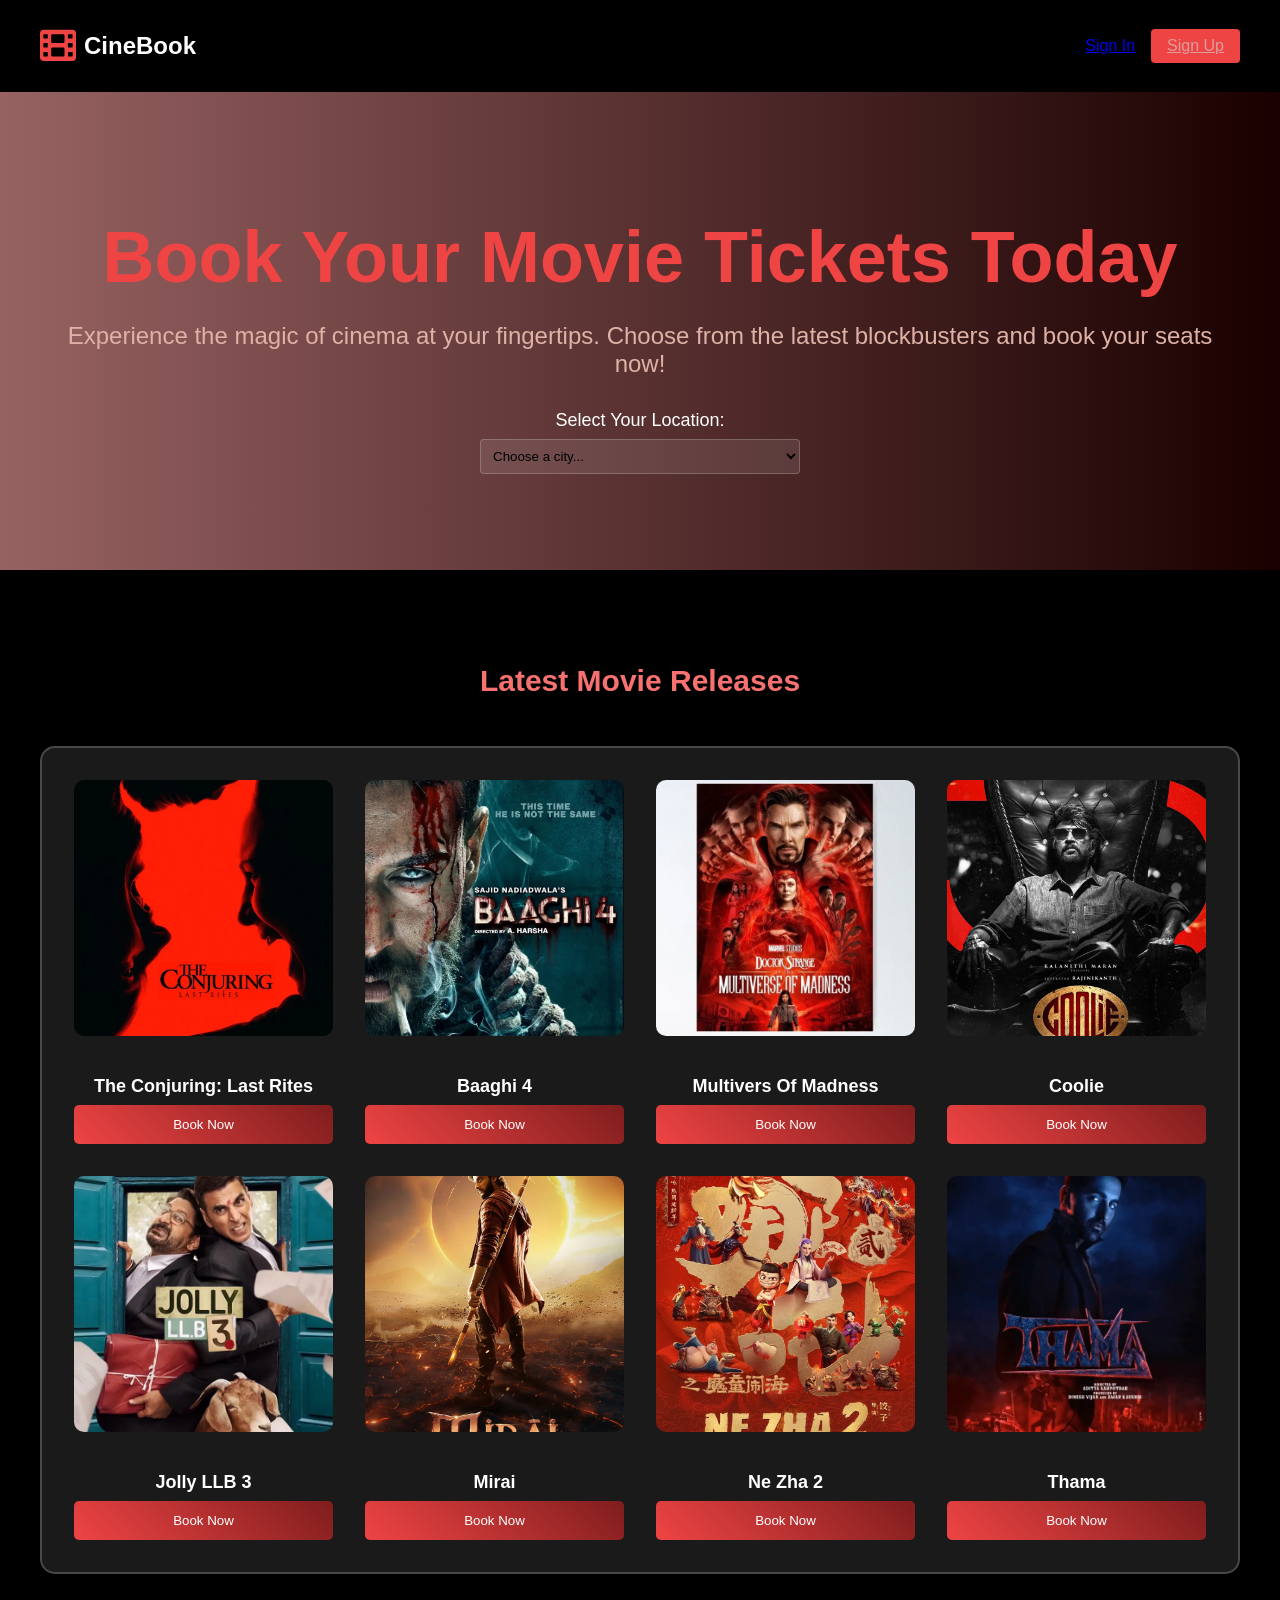
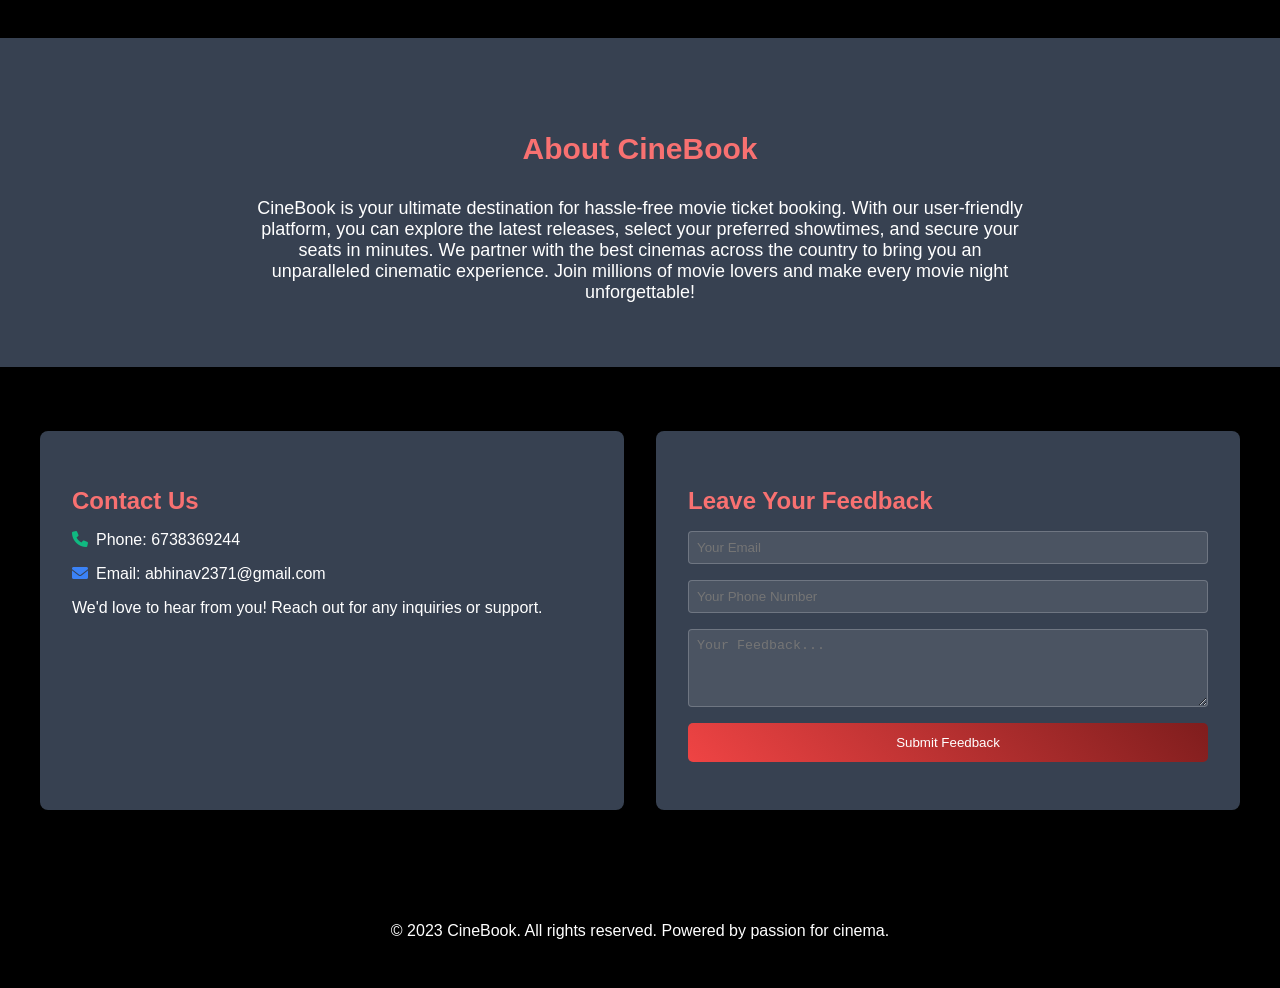
<file: front_end/index.html>
<SKIPPED_HTML_EDIT_MODE></SKIPPED_HTML_EDIT_MODE>
<think>
</think>

<!DOCTYPE html>
<html lang="en">
<head>
    <meta charset="UTF-8">
    <meta name="viewport" content="width=device-width, initial-scale=1.0">
    <title>CineBook - Online Movie Ticket Booking</title>
    <link rel="stylesheet" href="https://cdnjs.cloudflare.com/ajax/libs/font-awesome/6.0.0/css/all.min.css">
    <link rel="stylesheet" href="style1.css">
</head>
<body>
    <!-- Header -->
    <header>
        <div class="container header-container">
            <div class="logo">
                <i class="fas fa-film"></i>
                <h1>CineBook</h1>
            </div>
            <nav>
                <a href="login.html" class="btn-link">Sign In</a>
                <a href="signup.html" class="btn-signup">Sign Up</a>
                
            </nav>
        </div>
    </header>

    <!-- Hero Section -->
    <section class="hero-section">
        <div class="container">
            <h2>Book Your Movie Tickets Today</h2>
            <p>Experience the magic of cinema at your fingertips. Choose from the latest blockbusters and book your seats now!</p>
            <div class="location-selector">
                <label for="location">Select Your Location:</label>
                <select id="location">
                    <option value="City">Choose a city...</option>
                    <option value="varanasi">Varanasi</option>
                    <option value="kanpur">Kanpur</option>
                    <option value="patna">Patna</option>
                    <option value="chennai">Chennai</option>
                    <option value="jaipur">Jaipur</option>
                    <option value="gangtok">Gangtok</option>
                </select>
            </div>
        </div>
    </section>

    <!-- Movies Section -->
    <section class="movies-section">
        <div class="container">
            <h3>Latest Movie Releases</h3>
            <div class="movie-grid">
                <div class="movie-card">
                    <img src="TheConjuring.webp" alt="Dark and eerie poster of The Conjuring: Last Rites featuring a shadowy demonic figure emerging from darkness in a haunted house setting with intense supernatural horror elements, high contrast black and gray tones" class="poster-img" >
                    <h4>The Conjuring: Last Rites</h4>
                    <button class="btn-book">Book Now</button>
                </div>
                <div class="movie-card">
                    <img src="Baaghi4.webp" alt="Action-packed poster of Baaghi 4 showing Tiger Shroff in intense combat pose with explosive choreography, blue and red color scheme, urban backdrop with helicopters and fight scenes" class="poster-img" >
                    <h4>Baaghi 4</h4>
                    <button class="btn-book">Book Now</button>
                </div>
                <div class="movie-card">
                    <img src="Multiverse_of_Madness.webp" alt="Vibrant and dynamic poster of Multivers of Madness depicting the superhero swinging through a futuristic New York City skyline at dawn, with red, blue, and gold colors, comic book style artwork" class="poster-img">
                    <h4>Multivers Of Madness</h4>
                    <button class="btn-book">Book Now</button>
                </div>
                <div class="movie-card">
                    <img src="coolie.webp" alt="Epic poster of Coolie starring Rajinikanth as a heroic laborer in a rugged setting with a tiger motif, earthy browns and blues, showcasing strength and action in rural India" class="poster-img">
                    <h4>Coolie</h4>
                    <button class="btn-book">Book Now</button>
                </div>
                <div class="movie-card">
                    <img src="Jolly-LLB-3.webp" alt="Jolly LLB 3 is an upcoming Indian Hindi-language black comedy legal drama film written and directed by Subhash Kapoor. It is the third installment in the Jolly LLB series and sequel to Jolly LLB 2. The film stars Akshay Kumar, Arshad Warsi and Saurabh Shukla, with Amrita Rao, Huma Qureshi, Boman Irani and Annu Kapoor, all reprising their roles from the first and second film." class="poster-img">
                    <h4>Jolly LLB 3</h4>
                    <button class="btn-book">Book Now</button>
                </div>
                <div class="movie-card">
                    <img src="mirai-poster.webp" alt="A warrior is tasked with the protection nine sacred scriptures that can turn any mortal into a deity." class="poster-img">
                    <h4>Mirai</h4>
                    <button class="btn-book">Book Now</button>
                </div>
                <div class="movie-card">
                    <img src="Ne_Zha_2.webp" alt="After a great catastrophe, the souls of Nezha and Aobing are saved, but their bodies face ruin. To give them new life, Taiyi Zhenren turns to the mystical seven-colored lotus in a daring bid to rebuild them and change their fate." class="poster-img">
                    <h4>Ne Zha 2</h4>
                    <button class="btn-book">Book Now</button>
                </div>
                <div class="movie-card">
                    <img src="Thama.webp" alt="This universe needed a love story. Unfortunately, it's a bloody one." class="poster-img">
                    <h4>Thama</h4>
                    <button class="btn-book">Book Now</button>
                </div>
            </div>
        </div>
    </section>

    <!-- About Section -->
    <section class="about-section">
        <div class="container">
            <h3>About CineBook</h3>
            <p>CineBook is your ultimate destination for hassle-free movie ticket booking. With our user-friendly platform, you can explore the latest releases, select your preferred showtimes, and secure your seats in minutes. We partner with the best cinemas across the country to bring you an unparalleled cinematic experience. Join millions of movie lovers and make every movie night unforgettable!</p>
        </div>
    </section>

    <!-- Contact and Feedback Section -->
    <section class="contact-feedback-section">
        <div class="container">
            <div class="contact-feedback-grid">
                <div class="contact-card">
                    <h3>Contact Us</h3>
                    <p><i class="fas fa-phone" style="color: #10b981; margin-right: 8px;"></i>Phone: 6738369244</p>
                    <p><i class="fas fa-envelope" style="color: #3b82f6; margin-right: 8px;"></i>Email: abhinav2371@gmail.com</p>
                    <p>We'd love to hear from you! Reach out for any inquiries or support.</p>
                </div>
                <div class="feedback-card">
                    <h3>Leave Your Feedback</h3>
                    <form id="feedbackForm" class="feedback-form">
                        <input type="email" placeholder="Your Email" required>
                        <input type="tel" placeholder="Your Phone Number" required>
                        <textarea placeholder="Your Feedback..." rows="4" required></textarea>
                        <button type="submit" class="btn-book btn-submit">Submit Feedback</button>
                    </form>
                </div>
            </div>
        </div>
    </section>

    <!-- Footer -->
    <footer>
        <div class="container">
            <p>&copy; 2023 CineBook. All rights reserved. Powered by passion for cinema.</p>
        </div>
    </footer>

    <!-- Sign In Modal -->
    <div id="signinModal" class="modal">
        <div class="form-container">
            <h2>Sign In</h2>
            <form id="signinForm" class="signin-form">
                <input type="email" placeholder="Email" required>
                <input type="password" placeholder="Password" required>
                <button type="submit" class="btn-book">Sign In</button>
            </form>
            <button onclick="closeModal()" class="close-btn">&times;</button>
        </div>
    </div>

    <!-- Sign Up Modal -->
    <div id="signupModal" class="modal">
        <div class="form-container">
            <h2>Sign Up</h2>
            <form id="signupForm" class="signup-form">
                <input type="text" placeholder="Full Name" required>
                <input type="email" placeholder="Email" required>
                <input type="password" placeholder="Password" required>
                <input type="password" placeholder="Confirm Password" required>
                <button type="submit" class="btn-book">Sign Up</button>
            </form>
            <button onclick="closeModal()" class="close-btn">&times;</button>
        </div>
    </div>

    <script>
        function showModal(type) {
            const modal = document.getElementById(type + 'Modal');
            modal.classList.add('show');
        }

        function closeModal() {
            const modals = document.querySelectorAll('.modal');
            modals.forEach(modal => modal.classList.remove('show'));
        }

        document.getElementById('signinForm').addEventListener('submit', (e) => {
            e.preventDefault();
            alert('Signed in successfully!');
            closeModal();
        });

        document.getElementById('signupForm').addEventListener('submit', (e) => {
            e.preventDefault();
            alert('Account created successfully!');
            closeModal();
        });

        document.getElementById('feedbackForm').addEventListener('submit', (e) => {
            e.preventDefault();
            alert('Thank you for your feedback!');
            e.target.reset();
        });

        window.onclick = function(event) {
            if (event.target.classList.contains('modal')) {
                closeModal();
            }
        };
    </script>
    <script src="script.js"></script>
</body>
</html>
</content>
</create_file>
</file>
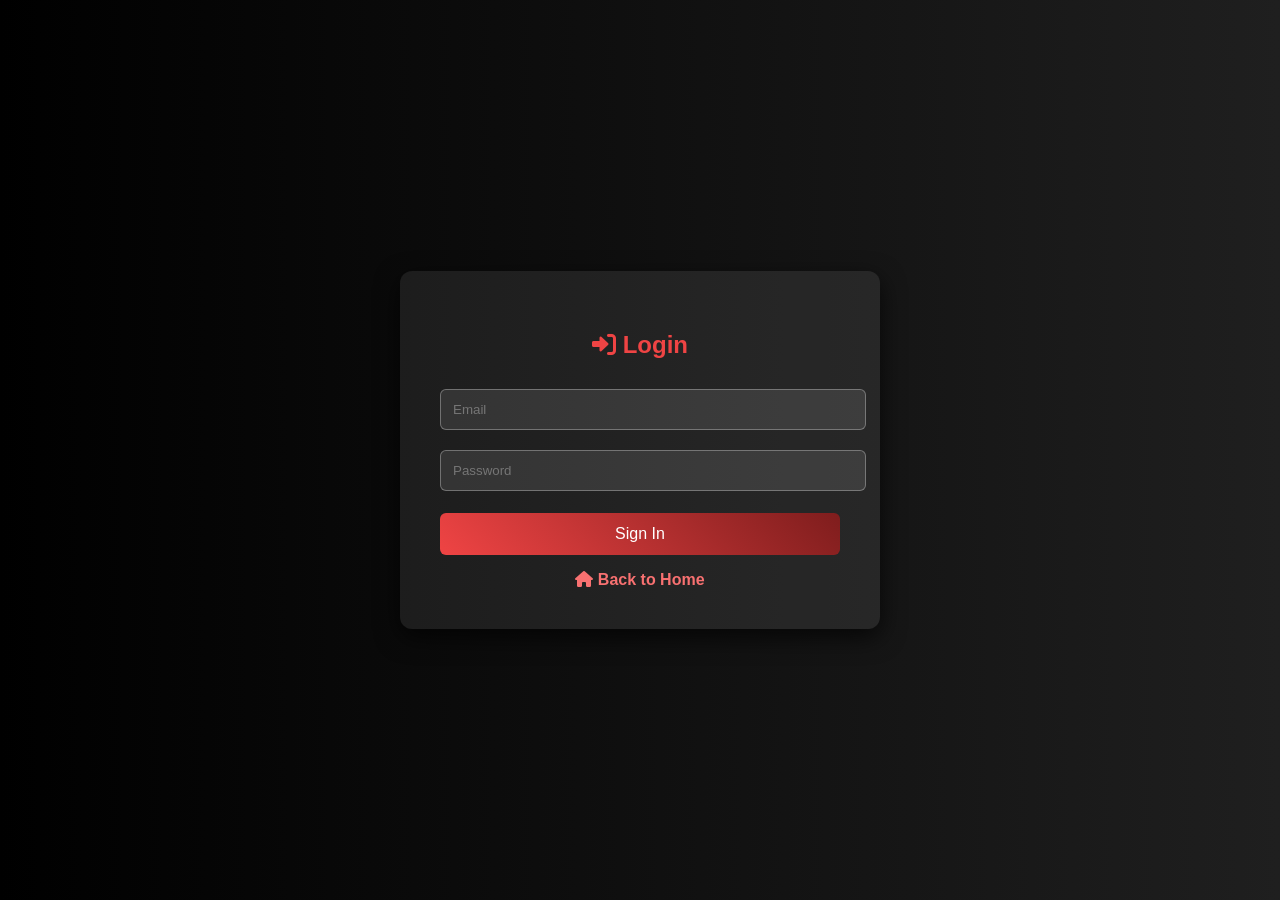
<file: backend/login.html>
<!DOCTYPE html>
<html lang="en">
<head>
  <meta charset="UTF-8">
  <meta name="viewport" content="width=device-width, initial-scale=1.0">
  <title>CineBook - Login</title>
  <link rel="stylesheet" href="https://cdnjs.cloudflare.com/ajax/libs/font-awesome/6.0.0/css/all.min.css">
  <style>
    body {
      margin: 0;
      padding: 0;
      background: linear-gradient(to right, #000000, #1f1f1f);
      font-family: 'Arial', sans-serif;
      color: #fff;
      display: flex;
      justify-content: center;
      align-items: center;
      min-height: 100vh;
    }
    
    .form-container {
      background: rgba(255,255,255,0.08);
      padding: 40px;
      border-radius: 12px;
      width: 100%;
      max-width: 400px;
      text-align: center;
      box-shadow: 0 8px 25px rgba(0,0,0,0.7);
      animation: fadeIn 1s ease-out;
    }
    .form-container h2 {
      color: #ef4444;
      margin-bottom: 20px;
    }
    input {
      width: 100%;
      padding: 12px;
      margin: 10px 0;
      border-radius: 6px;
      border: 1px solid rgba(255,255,255,0.3);
      background: rgba(255,255,255,0.1);
      color: #fff;
      transition: border 0.3s;
    }
    input:focus {
      border-color: #ef4444;
      outline: none;
    }
    .btn {
      background: linear-gradient(45deg, #ef4444, #7f1d1d);
      border: none;
      padding: 12px;
      color: #fff;
      font-size: 16px;
      border-radius: 6px;
      cursor: pointer;
      width: 100%;
      margin-top: 12px;
      transition: transform 0.3s ease;
    }
    .btn:hover {
      transform: scale(1.05);
    }
    .back-home {
      display: inline-block;
      margin-top: 16px;
      color: #f87171;
      text-decoration: none;
      font-weight: bold;
      transition: color 0.3s;
    }
    .back-home:hover {
      color: #fff;
    }

    @keyframes fadeIn {
      from { opacity: 0; transform: translateY(-20px); }
      to { opacity: 1; transform: translateY(0); }
    }
  </style>
</head>
<body>
  <div class="form-container">
    <h2><i class="fas fa-sign-in-alt"></i> Login</h2>
    <form id="signinForm">
      <input type="email" placeholder="Email" required>
      <input type="password" placeholder="Password" required>
      <button type="submit" class="btn">Sign In</button>
    </form>
    <a href="index.html" class="back-home"><i class="fas fa-home"></i> Back to Home</a>
  </div>

  <script>
    document.getElementById('signinForm').addEventListener('submit', (e) => {
      e.preventDefault();
      alert('Login in successfully!');
      // Example redirect after login:
      window.location.href = "index.html"; 
    });
  </script>
</body>
</html>
</file>
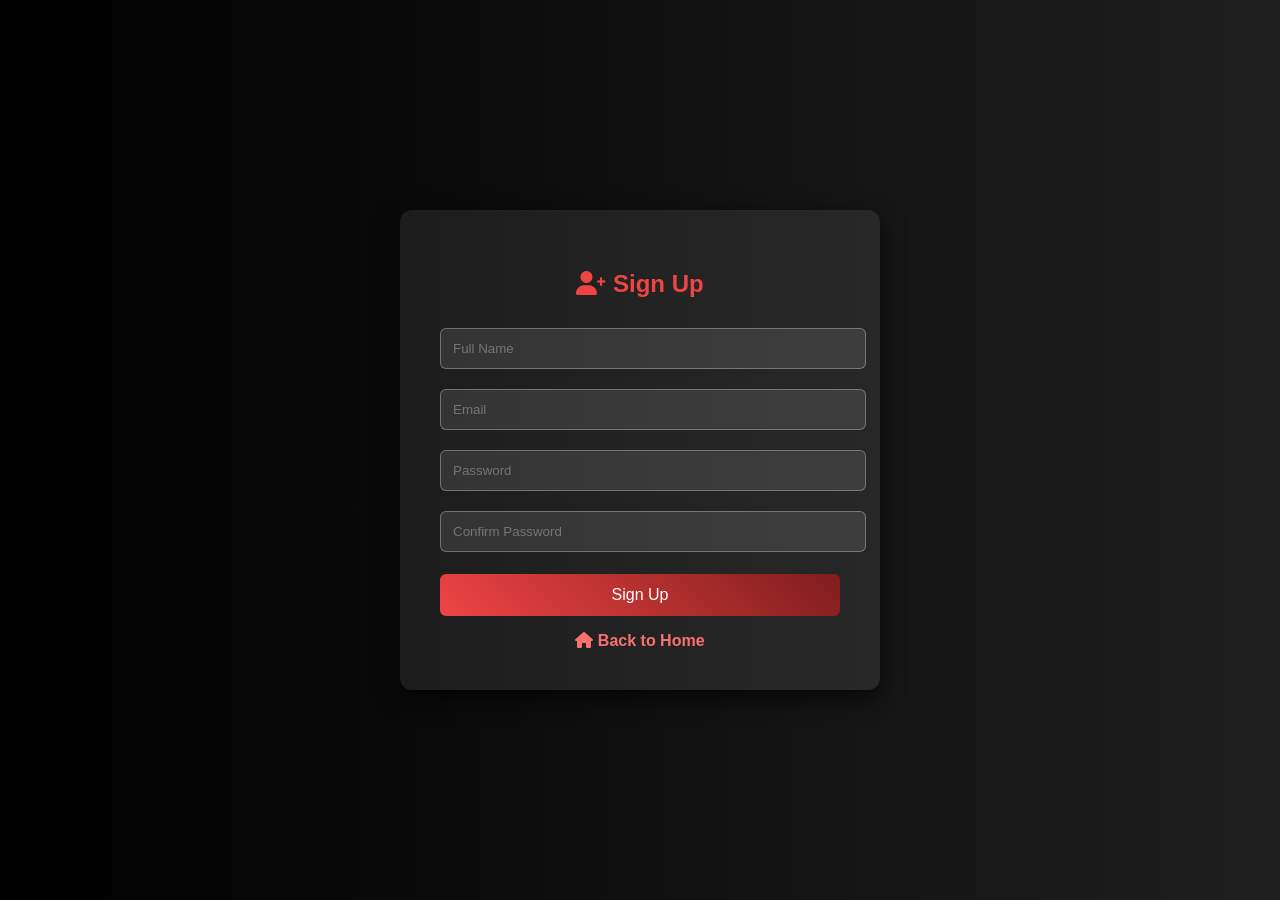
<file: backend/signup.html>
<!DOCTYPE html>
<html lang="en">
<head>
  <meta charset="UTF-8">
  <meta name="viewport" content="width=device-width, initial-scale=1.0">
  <title>CineBook - Sign Up</title>
  <link rel="stylesheet" href="https://cdnjs.cloudflare.com/ajax/libs/font-awesome/6.0.0/css/all.min.css">
  <style>
    body {
      margin: 0;
      padding: 0;
      background: linear-gradient(to right, #000000, #1f1f1f);
      font-family: 'Arial', sans-serif;
      color: #fff;
      display: flex;
      justify-content: center;
      align-items: center;
      min-height: 100vh;
    }
    .form-container {
      background: rgba(255,255,255,0.08);
      padding: 40px;
      border-radius: 12px;
      width: 100%;
      max-width: 400px;
      text-align: center;
      box-shadow: 0 8px 25px rgba(0,0,0,0.7);
      animation: fadeIn 1s ease-out;
    }
    .form-container h2 {
      color: #ef4444;
      margin-bottom: 20px;
    }
    input {
      width: 100%;
      padding: 12px;
      margin: 10px 0;
      border-radius: 6px;
      border: 1px solid rgba(255,255,255,0.3);
      background: rgba(255,255,255,0.1);
      color: #fff;
      transition: border 0.3s;
    }
    input:focus {
      border-color: #ef4444;
      outline: none;
    }
    .btn {
      background: linear-gradient(45deg, #ef4444, #7f1d1d);
      border: none;
      padding: 12px;
      color: #fff;
      font-size: 16px;
      border-radius: 6px;
      cursor: pointer;
      width: 100%;
      margin-top: 12px;
      transition: transform 0.3s ease;
    }
    .btn:hover {
      transform: scale(1.05);
    }
    .back-home {
      display: inline-block;
      margin-top: 16px;
      color: #f87171;
      text-decoration: none;
      font-weight: bold;
      transition: color 0.3s;
    }
    .back-home:hover {
      color: #fff;
    }
    @keyframes fadeIn {
      from { opacity: 0; transform: translateY(-20px); }
      to { opacity: 1; transform: translateY(0); }
    }
  </style>
</head>
<body>
  <div class="form-container">
    <h2><i class="fas fa-user-plus"></i> Sign Up</h2>
    <form id="signupForm">
      <input type="text" placeholder="Full Name" required>
      <input type="email" placeholder="Email" required>
      <input type="password" placeholder="Password" required>
      <input type="password" placeholder="Confirm Password" required>
      <button type="submit" class="btn">Sign Up</button>
    </form>
    <a href="index.html" class="back-home"><i class="fas fa-home"></i> Back to Home</a>
  </div>

  <script>
    document.getElementById('signupForm').addEventListener('submit', (e) => {
      e.preventDefault();
      alert('Account created successfully!');
      // Example redirect after signup
      window.location.href = "index.html";
    });
  </script>
</body>
</html>
</file>
<file: front_end/style1.css>
/* Smooth transitions for movie posters */
.poster-img {
    width: 100%;
    height: 256px;
    object-fit: cover;
    border-radius: 10px;
    transition: transform 0.4s ease, box-shadow 0.4s ease; /* Added smooth transition */
    margin-bottom: 16px;
    cursor: pointer;
}

/* Hover effect */
.poster-img:hover {
    transform: scale(1.1) translateY(-8px); /* Slightly bigger & lifted */
    box-shadow: 0 12px 25px rgba(0, 0, 0, 0.6); /* Glow effect */
}

/* Animate Book Now button when hovered */
.btn-book {
    background: linear-gradient(45deg, #ef4444, #7f1d1d);
    border: none;
    color: white;
    padding: 12px;
    border-radius: 5px;
    cursor: pointer;
    width: 100%;
    transition: transform 0.3s ease, background 0.3s ease;
}

.btn-book:hover {
    transform: scale(1.05); /* Button grows slightly */
    background: linear-gradient(45deg, #7f1d1d, #ef4444);
}
body {
            margin: 0;
            padding: 0;
            background-color: #000;
            color: #fff;
            font-family: 'Arial', sans-serif;
            min-height: 100vh;
        }

        .container {
            max-width: 1200px;
            margin: 0 auto;
            padding: 0 20px;
        }

        /* Header */
        header {
            background-color: #000;
            padding: 16px 0;
            box-shadow: 0 2px 4px rgba(0,0,0,0.5);
        }

        header .header-container {
            display: flex;
            justify-content: space-between;
            align-items: center;
        }

        .logo {
            display: flex;
            align-items: center;
            gap: 8px;
        }

        .logo i {
            font-size: 36px;
            color: #ef4444;
        }

        .logo h1 {
            font-size: 24px;
            font-weight: bold;
        }

        nav {
            display: flex;
            gap: 16px;
            align-items: center;
        }

        nav button {
            background: transparent;
            border: none;
            color: #fff;
            cursor: pointer;
            padding: 8px 16px;
            border-radius: 4px;
            transition: color 0.3s;
        }

        nav button:hover {
            color: #ef4444;
        }

        .btn-signup {
            background-color: #ef4444;
            color: rgb(219, 158, 158);
            padding: 8px 16px;
            border-radius: 4px;
        }

        .btn-signup:hover {
            background-color: #dc2626;
        }

        /* Hero Section */
        .hero-section {
            padding: 64px 0;
            text-align: center;
            position: relative;
            background: linear-gradient(to right, rgba(189, 122, 122, 0.8), rgba(255,0,0,0.1));
            overflow: hidden;
        }

        .hero-section::before {
            content: '';
            position: absolute;
            top: 0;
            left: 0;
            width: 100%;
            height: 100%;
            background-image: url('https://placehold.co/1920x1080/000000/ffffff?text=Cinema+Lights');
            background-size: cover;
            background-position: center;
            opacity: 0.2;
            z-index: -1;
        }

        .hero-section h2 {
            font-size: 48px;
            font-weight: bold;
            color: #ef4444;
            margin-bottom: 16px;
            animation: slideIn 1s ease-out;
        }

        .hero-section p {
            font-size: 24px;
            color: #deb2a6;
            margin-bottom: 32px;
        }

        .location-selector {
            margin-bottom: 32px;
        }

        .location-selector label {
            font-size: 18px;
            display: block;
            margin-bottom: 8px;
        }

        .location-selector select {
            width: 100%;
            max-width: 320px;
            margin: 0 auto;
            display: block;
            padding: 8px;
            border-radius: 4px;
            background: rgba(255,255,255,0.1);
            border: 1px solid rgba(255,255,255,0.2);
            color: #000000;
        }

        .location-selector select:focus {
            outline: none;
            border-color: #ef4444;
        }

        /* Movies Section */
        .movies-section {
            padding: 64px 0;
        }

        .movies-section h3 {
            font-size: 30px;
            font-weight: bold;
            text-align: center;
            margin-bottom: 48px;
            color: #f87171;
        }

        .movie-grid {
            display: grid;
            grid-template-columns: 1fr;
            gap: 32px;
            background: rgba(255, 255, 255, 0.1);
            border: 2px solid rgba(255, 255, 255, 0.2);
            border-radius: 15px;
            padding: 32px;
            backdrop-filter: blur(10px);
            box-shadow: 0 8px 32px rgba(0, 0, 0, 0.5);
        }

        .movie-card {
            text-align: center;
        }

        .poster-img {
            width: 100%;
            height: 256px;
            object-fit: cover;
            border-radius: 10px;
            transition: transform 0.3s ease;
            margin-bottom: 16px;
        }

        .poster-img:hover {
            transform: scale(1.05);
        }

        .movie-card h4 {
            font-size: 18px;
            font-weight: 600;
            margin-bottom: 8px;
        }

        .btn-book {
            background: linear-gradient(45deg, #ef4444, #7f1d1d);
            border: none;
            color: white;
            padding: 12px;
            border-radius: 5px;
            cursor: pointer;
            width: 100%;
            transition: background 0.3s ease;
        }

        .btn-book:hover {
            background: linear-gradient(45deg, #7f1d1d, #ef4444);
        }

        /* About Section */
        .about-section {
            padding: 64px 0;
            background-color: #374151;
            text-align: center;
        }

        .about-section h3 {
            font-size: 30px;
            font-weight: bold;
            margin-bottom: 32px;
            color: #f87171;
        }

        .about-section p {
            font-size: 18px;
            max-width: 768px;
            margin: 0 auto;
        }

        /* Contact and Feedback Section */
        .contact-feedback-section {
            padding: 64px 0;
        }

        .contact-feedback-grid {
            display: grid;
            grid-template-columns: 1fr;
            gap: 32px;
        }

        .contact-card, .feedback-card {
            background-color: #374151;
            padding: 32px;
            border-radius: 8px;
        }

        .contact-card h3, .feedback-card h3 {
            font-size: 24px;
            font-weight: bold;
            margin-bottom: 16px;
            color: #f87171;
        }

        .contact-card p {
            margin-bottom: 8px;
        }

        .feedback-form input, .feedback-form textarea {
            width: 100%;
            padding: 8px;
            margin-bottom: 16px;
            border-radius: 4px;
            background: rgba(255,255,255,0.1);
            border: 1px solid rgba(255,255,255,0.2);
            color: #fff;
        }

        .feedback-form input:focus, .feedback-form textarea:focus {
            outline: none;
            border-color: #ef4444;
        }

        .btn-submit {
            width: 100%;
        }

        /* Footer */
        footer {
            background-color: #000;
            padding: 32px 0;
            text-align: center;
        }

        /* Modals */
        .modal {
            display: none;
            position: fixed;
            top: 0;
            left: 0;
            width: 100%;
            height: 100%;
            background: rgba(0,0,0,0.8);
            z-index: 1000;
            justify-content: center;
            align-items: center;
        }

        .modal.show {
            display: flex;
        }

        .form-container {
            background: rgba(255,255,255,0.1);
            border-radius: 10px;
            padding: 32px;
            width: 90%;
            max-width: 400px;
            position: relative;
            box-shadow: 0 4px 6px rgba(255,255,255,0.1);
        }

        .form-container h2 {
            font-size: 24px;
            font-weight: bold;
            text-align: center;
            margin-bottom: 16px;
        }

        .signin-form, .signup-form {
            margin-bottom: 24px;
        }

        .close-btn {
            position: absolute;
            top: 8px;
            right: 16px;
            background: none;
            border: none;
            color: white;
            font-size: 24px;
            cursor: pointer;
        }

        /* Animations */
        @keyframes slideIn {
            from {
                transform: translateX(-100%);
                opacity: 0;
            }
            to {
                transform: translateX(0);
                opacity: 1;
            }
        }

        /* Media Queries */
        @media (min-width: 768px) {
            .movie-grid {
                grid-template-columns: repeat(2, 1fr);
            }

            .contact-feedback-grid {
                grid-template-columns: repeat(2, 1fr);
            }

            .hero-section h2 {
                font-size: 72px;
            }
        }

        @media (min-width: 1024px) {
            .movie-grid {
                grid-template-columns: repeat(4, 1fr);
            }
        }
</file>
